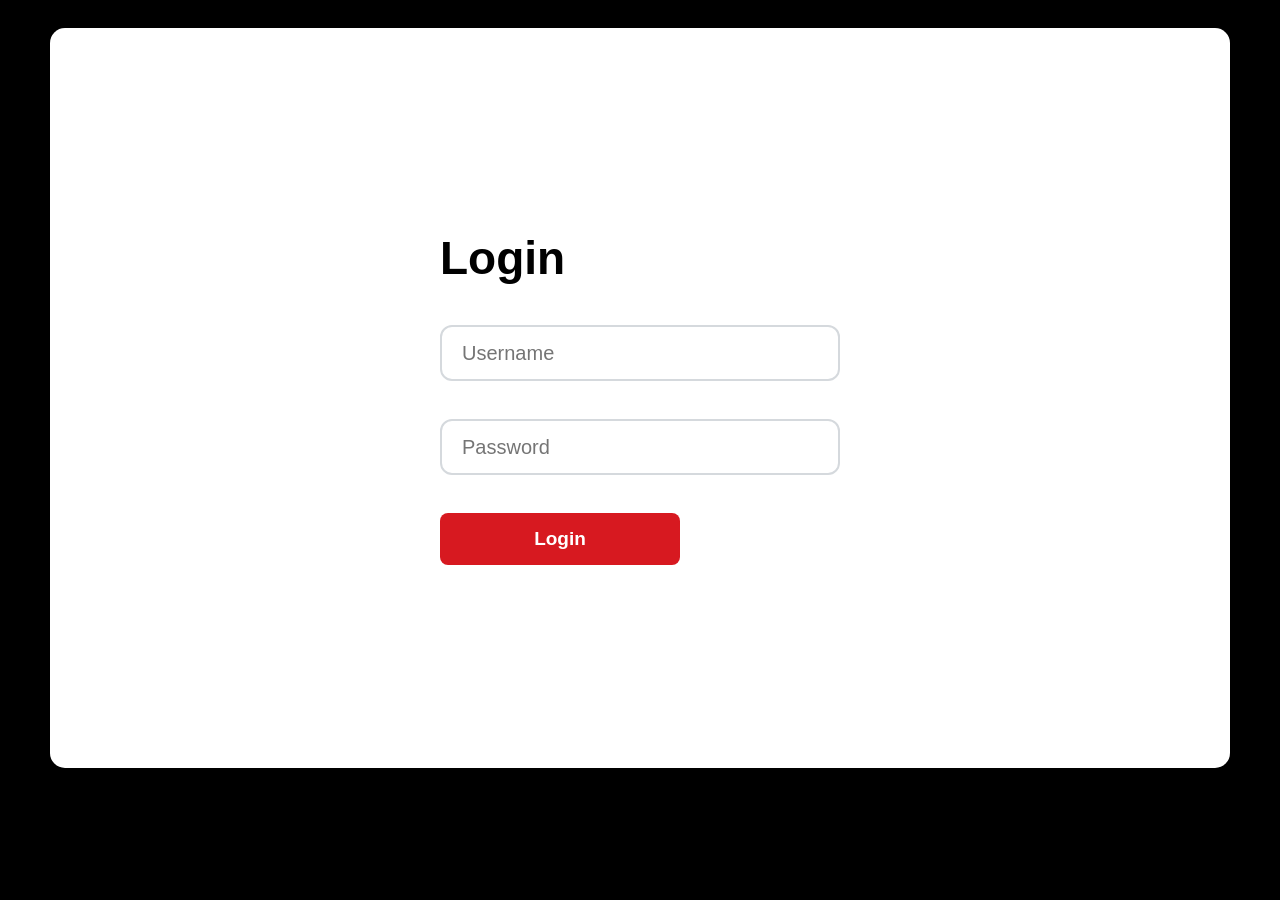
<file: html/login.html>
<!DOCTYPE html>
<html lang="en">

<head>
    <meta charset="UTF-8">
    <meta name="viewport" content="width=device-width, initial-scale=1.0">

    <title>Register</title>

    <link rel="stylesheet" href="../css/style.css">
</head>

<body>

    <div class="register-container">

        <!-- FORM REGISTER -->
        <div class="register-form">

            <h1>Login</h1>

            <input id="username" type="text" placeholder="Username">
            <input id="password" type="password" placeholder="Password">

            <button onclick="login()" class="register-btn">
                Login
            </button>

        </div>

    </div>

</body>

</html>
<script src="../js/index.js"></script>
</file>
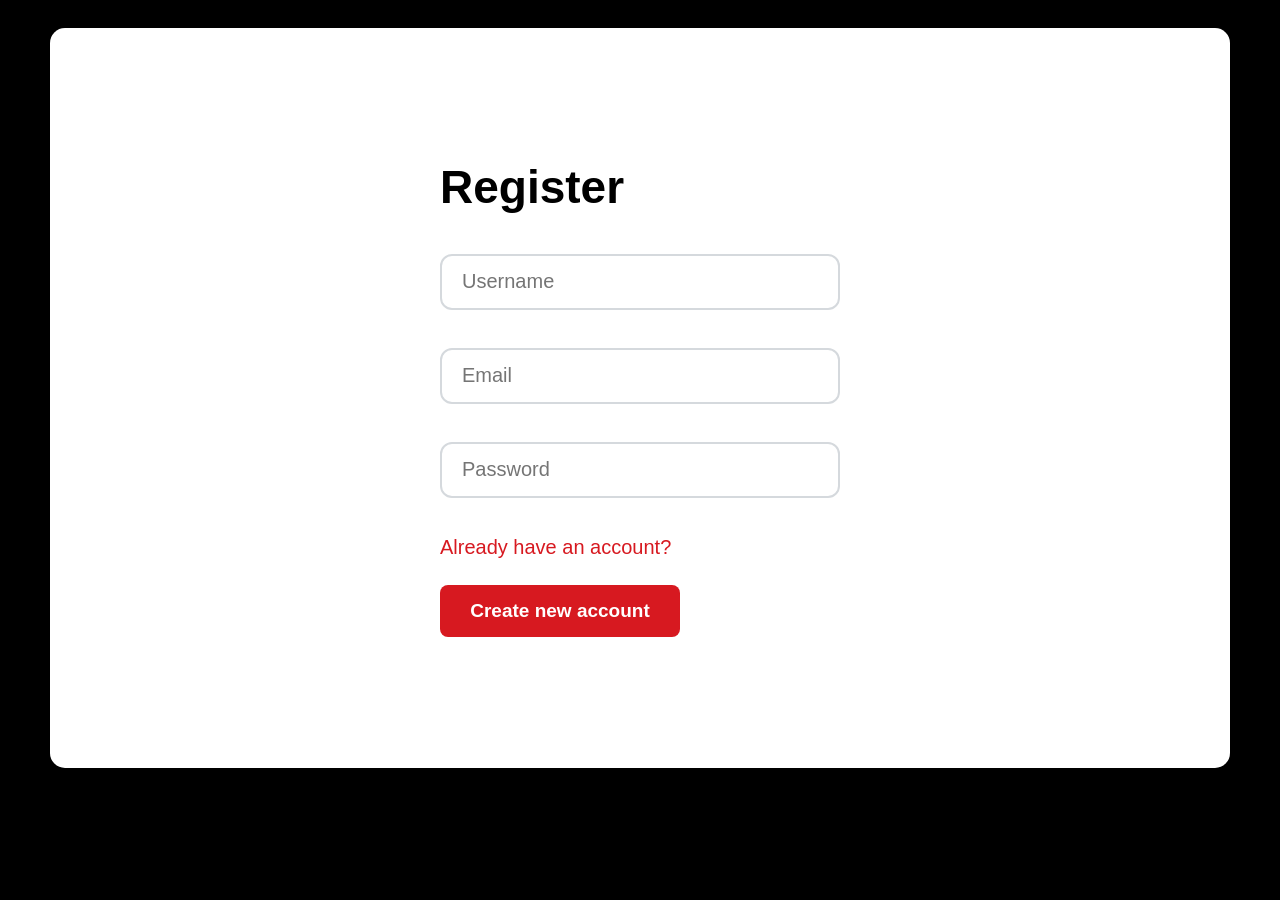
<file: html/register.html>
<!DOCTYPE html>
<html lang="en">

<head>
    <meta charset="UTF-8">
    <meta name="viewport" content="width=device-width, initial-scale=1.0">

    <title>Register</title>

    <link rel="stylesheet" href="../css/style.css">
</head>

<body>

    <div class="register-container">

        <!-- FORM REGISTER -->
        <div class="register-form">

            <h1>Register</h1>

            <input id="username" type="text" placeholder="Username">
            <input id="email" type="email" placeholder="Email">
            <input id="password" type="password" placeholder="Password">

            <p class="login-text">
                Already have an account?
            </p>

            <button onclick="register()" class="register-btn">
                Create new account
            </button>

        </div>


    </div>

</body>

</html>
<script src="../js/index.js"></script>
</file>
<file: css/style.css>
/* =========================
   RESET CSS
========================= */

* {
    margin: 0;
    padding: 0;
    box-sizing: border-box;
}

body {
    font-family: Arial, sans-serif;
    background-color: #f5f5f5;
}

* {
    margin: 0;
    padding: 0;
    box-sizing: border-box;
}

html,
body {
    width: 100%;
    min-height: 100%;
    margin: 0;
    padding: 0;
    overflow-x: hidden;
    overflow-y: auto;
}

body {
    font-family: Arial, Helvetica, sans-serif;
    background: #000;
}


/* =========================
   MAIN
========================= */

.cinema {
    position: relative;

    width: 100vw;
    height: 100vh;

    overflow: hidden;

    color: white;
}


/* =========================
   BACKGROUND
========================= */

.background {
    position: absolute;

    inset: 0;

    background-image:
        url("https://image.tmdb.org/t/p/original/6y1JkJf5QJ9gQ7Y5h0V8m6r9F5J.jpg");

    background-size: cover;
    background-position: center;

    transform: scale(1.02);
}


/* Dark overlay */

.overlay {
    position: absolute;

    inset: 0;

    background:
        linear-gradient(
            90deg,
            rgba(0, 0, 0, 0.72) 0%,
            rgba(0, 0, 0, 0.48) 38%,
            rgba(0, 0, 0, 0.20) 65%,
            rgba(0, 0, 0, 0.35) 100%
        );

    z-index: 1;
}


/* =========================
   HEADER
========================= */

.header {
    position: absolute;

    top: 0;
    left: 0;

    width: 100%;

    height: 80px;

    padding: 18px 32px;

    display: flex;

    justify-content: space-between;
    align-items: center;

    z-index: 10;
}


/* Logo */

.logo {
    display: flex;

    align-items: center;

    font-size: 28px;

    letter-spacing: -1px;
}

.mind {
    color: white;
    font-weight: 500;
}

.x {
    color: #e1262f;

    font-weight: 700;

    margin-left: 1px;
}

.cinema-text {
    color: white;

    font-weight: 400;

    margin-left: 5px;
}


/* Header buttons */

.header-actions {
    display: flex;

    gap: 18px;

    align-items: center;
}

.icon-btn {
    border: none;

    background: transparent;

    color: white;

    font-size: 25px;

    cursor: pointer;

    transition: 0.2s;
}

.icon-btn:hover {
    transform: scale(1.15);

    opacity: 0.8;
}


/* =========================
   HERO
========================= */

.hero {
    position: relative;

    z-index: 5;

    width: 100%;
    height: 100%;

    display: flex;

    align-items: center;

    padding-left: 6.5%;

    padding-right: 12%;

    gap: 8%;
}


/* =========================
   MOVIE INFO
========================= */

.movie-info {
    width: 53%;

    margin-top: 25px;
}

.movie-info h1 {
    font-size: clamp(42px, 4vw, 58px);

    font-weight: 400;

    margin-bottom: 15px;

    letter-spacing: -1px;
}

.movie-info p {
    max-width: 610px;

    font-size: 20px;

    line-height: 1.45;

    color: #f2f2f2;

    text-shadow: 0 1px 4px rgba(0,0,0,.7);
}


/* =========================
   BUTTONS
========================= */

.buttons {
    display: flex;

    gap: 8px;

    margin-top: 22px;
}

.btn {
    height: 48px;

    padding: 0 25px;

    border: none;

    border-radius: 2px;

    background: rgba(55, 55, 55, 0.85);

    color: white;

    font-size: 15px;

    cursor: pointer;

    display: flex;

    align-items: center;

    justify-content: center;

    gap: 10px;

    transition: all .2s ease;
}

.btn i {
    font-size: 16px;
}

.btn:hover {
    background: rgba(90, 90, 90, 0.95);

    transform: translateY(-2px);
}

.btn-primary {
    background: rgba(42, 42, 42, .9);
}


/* =========================
   POSTER
========================= */

.poster-container {
    width: 300px;

    flex-shrink: 0;

    display: flex;

    justify-content: center;
}

.poster {
    position: relative;

    width: 295px;

    height: 445px;

    border-radius: 10px;

    overflow: hidden;

    box-shadow:
        0 15px 45px rgba(0, 0, 0, .65),
        0 0 25px rgba(0, 0, 0, .35);

    background: #111;

    transition: transform .3s ease;
}

.poster:hover {
    transform: scale(1.02);
}

.poster img {
    width: 100%;
    height: 100%;

    object-fit: cover;

    display: block;
}


/* Poster dark gradient */

.poster::after {
    content: "";

    position: absolute;

    left: 0;
    right: 0;
    bottom: 0;

    height: 35%;

    background: linear-gradient(
        transparent,
        rgba(0, 0, 0, .85)
    );
}


/* Poster title */

.poster-title {
    position: absolute;

    bottom: 30px;

    left: 0;

    width: 100%;

    z-index: 2;

    text-align: center;

    font-size: 28px;

    font-weight: 900;

    font-style: italic;

    color: #eaff00;

    text-shadow:
        2px 2px 0 #000,
        0 3px 8px rgba(0,0,0,.8);
}


/* =========================
   CHAT
========================= */

.chat-button {
    position: absolute;

    z-index: 20;

    right: 27px;
    bottom: 22px;

    width: 52px;
    height: 52px;

    border: none;

    border-radius: 50%;

    background: #d92828;

    color: white;

    font-size: 20px;

    cursor: pointer;

    box-shadow:
        0 4px 15px rgba(0,0,0,.4);

    transition: .2s;
}

.chat-button:hover {
    transform: scale(1.1);

    background: #ee3333;
}


/* =========================
   RESPONSIVE
========================= */

@media (max-width: 1100px) {

    .hero {
        padding-left: 5%;
        padding-right: 5%;

        gap: 4%;
    }

    .movie-info {
        width: 55%;
    }

    .movie-info p {
        font-size: 17px;
    }

    .poster {
        width: 240px;
        height: 365px;
    }
}


@media (max-width: 800px) {

    .header {
        padding: 15px 20px;
    }

    .logo {
        font-size: 22px;
    }

    .hero {
        flex-direction: column;

        justify-content: center;

        text-align: center;

        padding: 80px 25px 30px;

        overflow-y: auto;
    }

    .movie-info {
        width: 100%;

        margin-top: 0;
    }

    .movie-info h1 {
        font-size: 40px;
    }

    .movie-info p {
        font-size: 15px;
    }

    .buttons {
        justify-content: center;
    }

    .poster-container {
        display: none;
    }
}


@media (max-width: 500px) {

    .movie-info h1 {
        font-size: 34px;
    }

    .movie-info p {
        font-size: 14px;
    }

    .btn {
        padding: 0 15px;

        font-size: 13px;
    }

    .chat-button {
        right: 15px;
        bottom: 15px;

        width: 48px;
        height: 48px;
    }
}
/* =========================
   REGISTER
========================= */

.register-container {

    width: 95%;
    max-width: 1180px;

    min-height: 740px;

    margin: 28px auto;

    background-color: white;

    border-radius: 15px;

    box-shadow: 0 3px 20px rgba(0, 0, 0, 0.12);

    display: flex;

    align-items: center;

    justify-content: space-around;

    padding: 60px 80px;

}


/* FORM */

.register-form {

    width: 400px;

    display: flex;

    flex-direction: column;

    gap: 0;

}


.register-form h1 {

    font-size: 46px;

    margin-bottom: 40px;

    color: black;

}


/* INPUT */

.register-form input {

    width: 100%;

    height: 56px;

    margin-bottom: 38px;

    padding: 0 20px;

    font-size: 20px;

    border: 2px solid #d5d9dd;

    border-radius: 12px;

    outline: none;

}


.register-form input:focus {

    border-color: #d71920;

}


/* LOGIN TEXT */

.login-text {

    color: #d71920;

    font-size: 20px;

    margin-bottom: 26px;

}


/* BUTTON */

.register-btn {

    width: 240px;

    height: 52px;

    background-color: #d71920;

    color: white;

    border: none;

    border-radius: 8px;

    font-size: 19px;

    font-weight: bold;

    cursor: pointer;

    transition: 0.3s;

}


.register-btn:hover {

    background-color: #b51218;

}


/* IMAGE */

.register-image {

    width: 450px;

    display: flex;

    justify-content: center;

    align-items: center;

}


.register-image img {

    width: 100%;

    max-width: 450px;

    height: auto;

}

/* =========================
   MOVIE PAGE
========================= */

.movie-page {

    background-color: #202020;

    color: white;

    min-height: 100vh;

}


.movie-container {

    width: 100%;

    padding: 20px 40px;

    overflow: hidden;

}


/* SECTION */

.movie-section {

    margin-bottom: 28px;

}


.movie-section h2 {

    font-size: 22px;

    font-weight: 500;

    margin-bottom: 12px;

}


/* SLIDER */

.movie-slider {

    position: relative;

    display: flex;

    align-items: center;

}


/* MOVIE LIST */

.movie-list {

    display: flex;

    gap: 26px;

    overflow-x: auto;

    scroll-behavior: smooth;

    scrollbar-width: none;

    width: 100%;

}


.movie-list::-webkit-scrollbar {

    display: none;

}


/* MOVIE CARD */

.movie-card {

    min-width: 172px;

    width: 172px;

    height: 304px;

    background-color: #171717;

    border-radius: 6px;

    overflow: hidden;

    flex-shrink: 0;

    transition: 0.3s;

}


.movie-card:hover {

    transform: scale(1.04);

}


/* POSTER */

.movie-card img {

    width: 100%;

    height: 258px;

    object-fit: cover;

    display: block;

}


/* MOVIE NAME */

.movie-card p {

    font-size: 14px;

    color: #ddd;

    padding: 8px 7px;

    line-height: 18px;

}


/* SLIDER BUTTON */

.slider-btn {

    position: absolute;

    z-index: 2;

    left: -30px;

    width: 30px;

    height: 100px;

    border: none;

    background: transparent;

    color: #e50914;

    font-size: 50px;

    cursor: pointer;

}


.slider-btn:hover {

    color: white;

}


/* CHAT BUTTON */

.chat-button {

    position: fixed;

    right: 30px;

    bottom: 30px;

    width: 48px;

    height: 48px;

    border-radius: 50%;

    border: none;

    background-color: #e50914;

    color: white;

    font-size: 22px;

    cursor: pointer;

}
</file>
